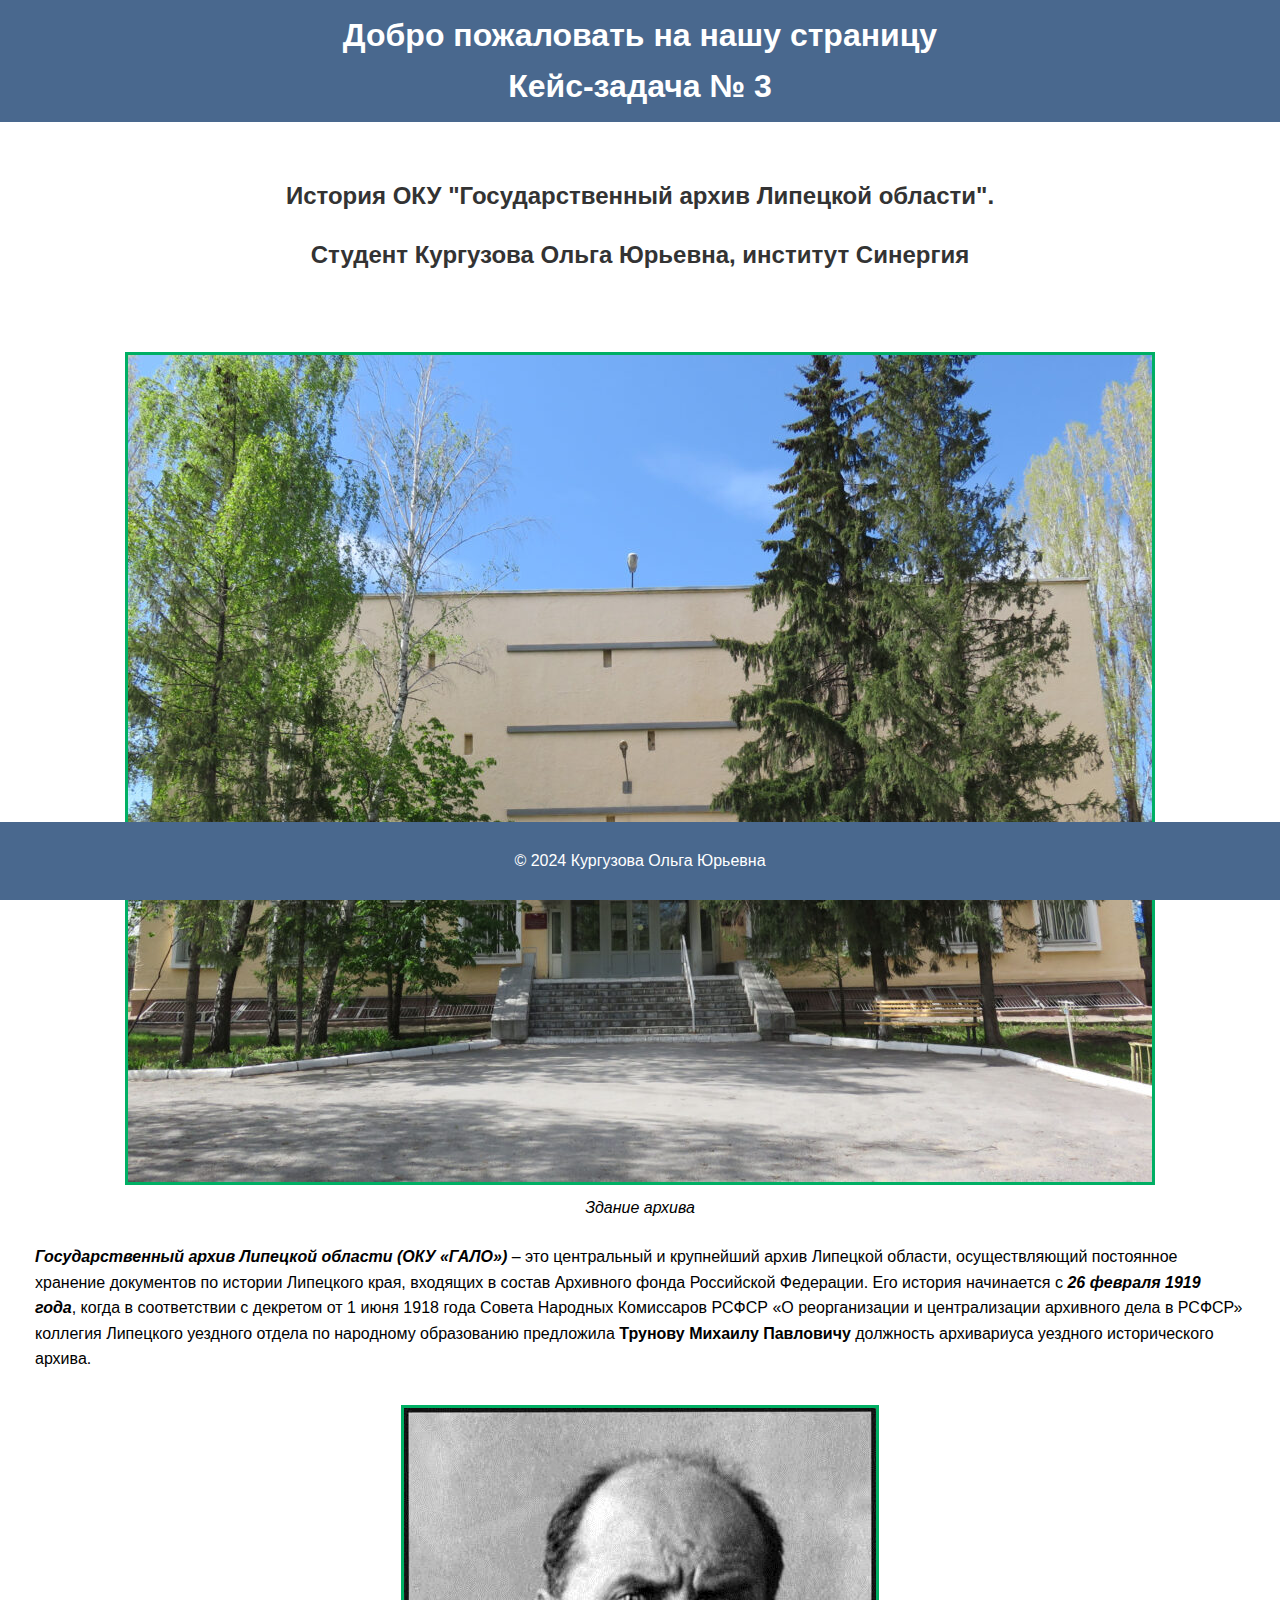
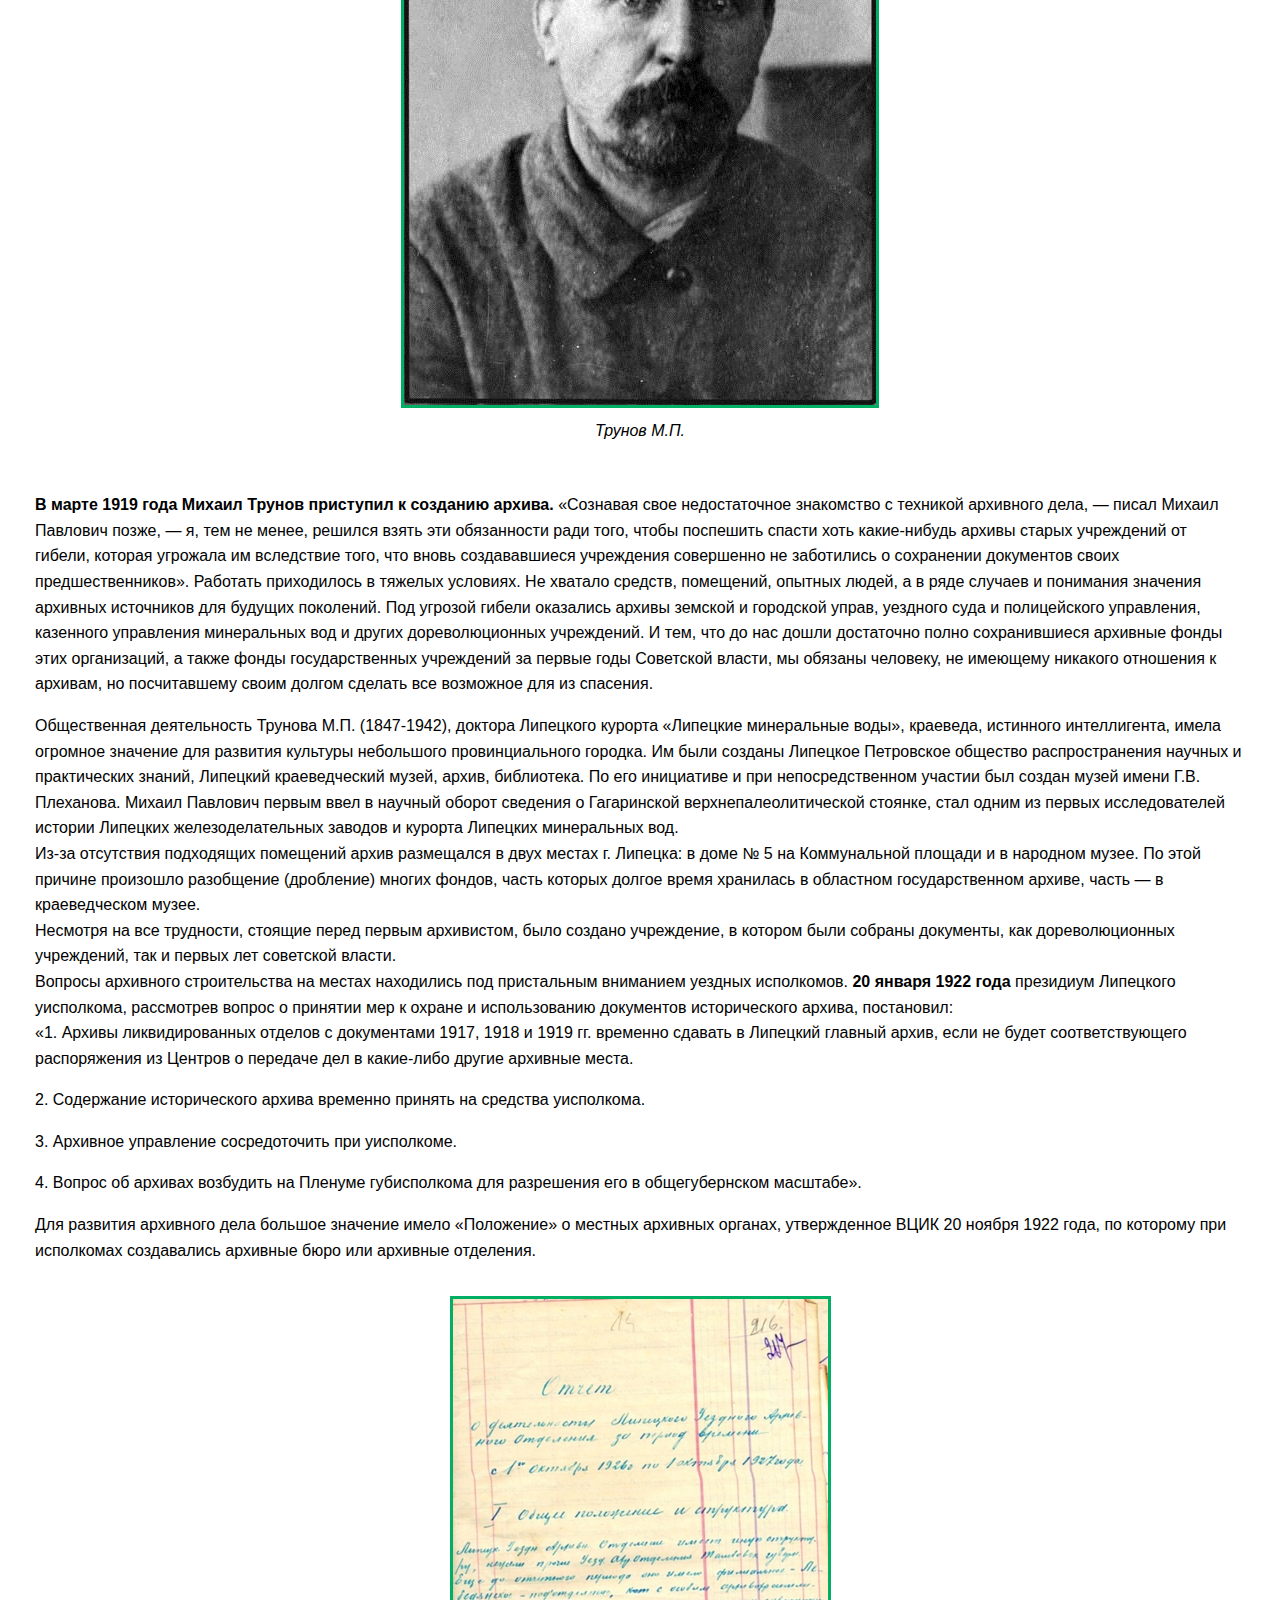
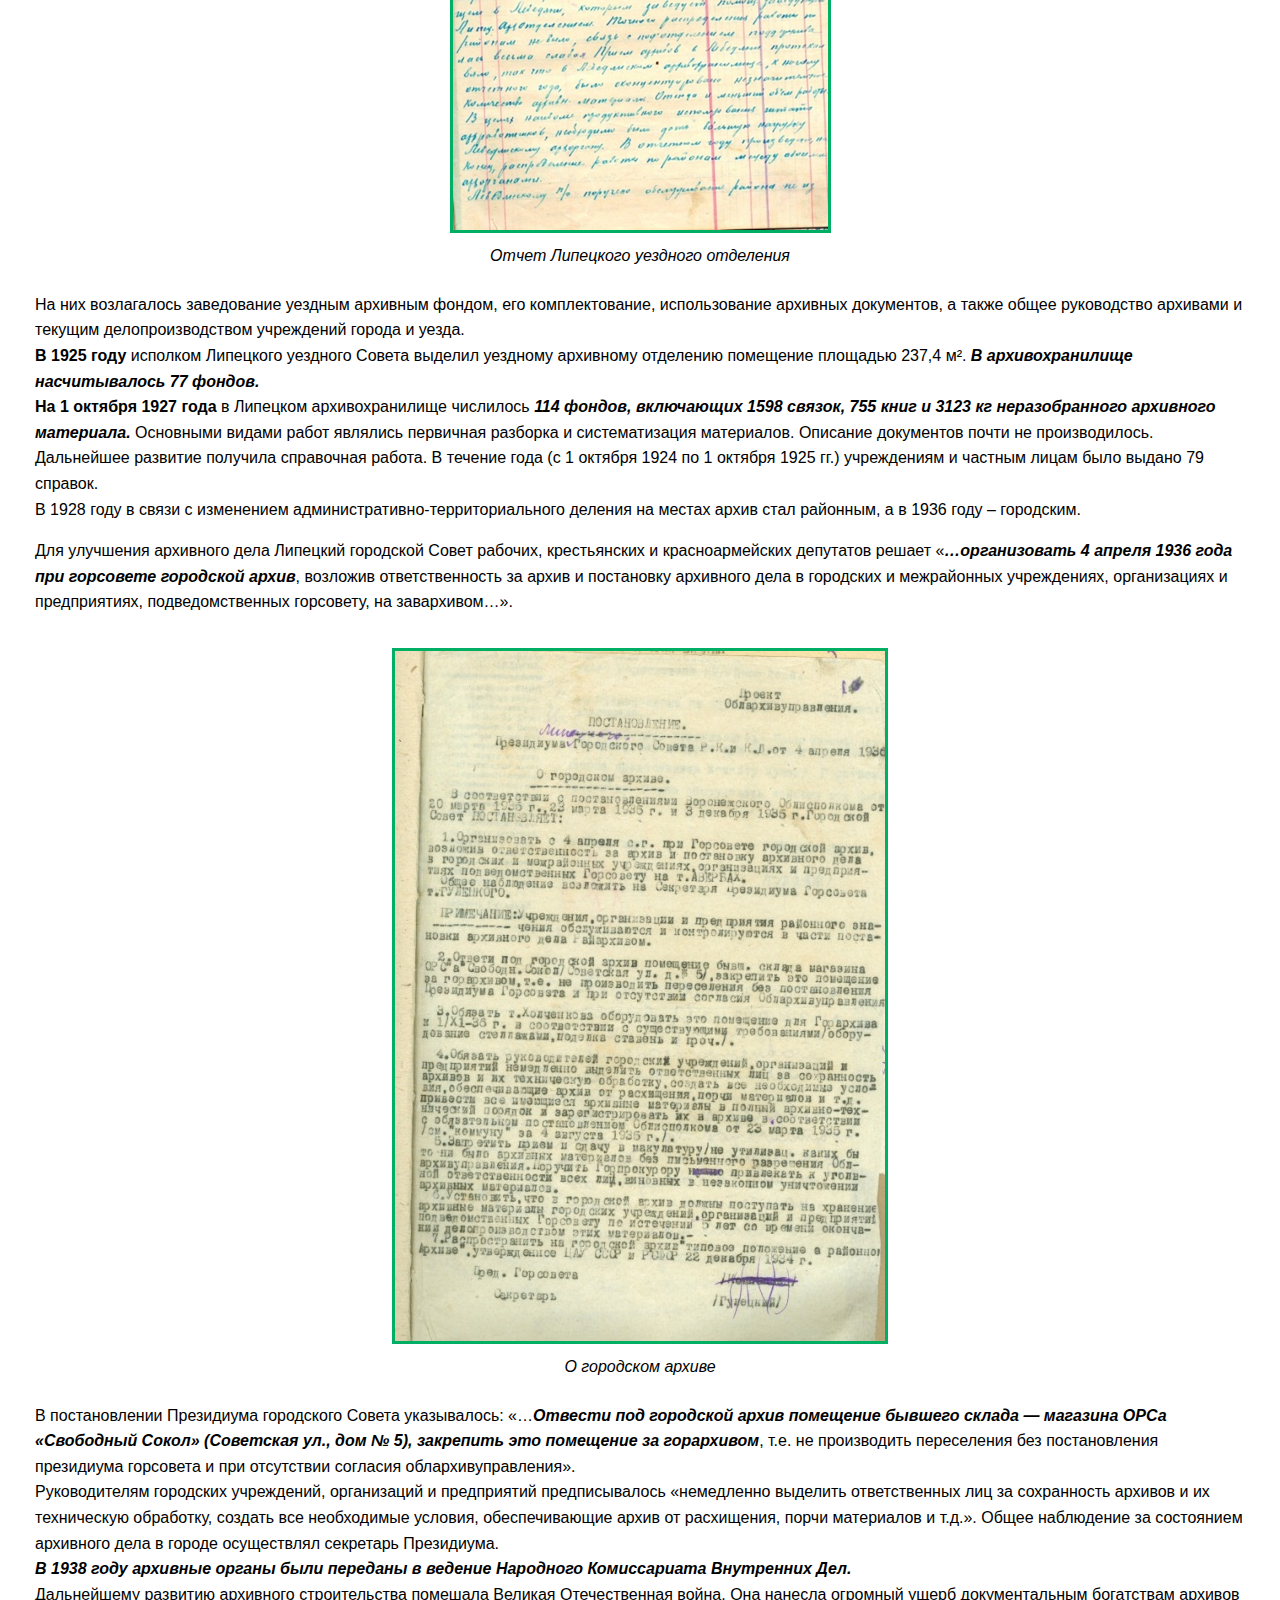
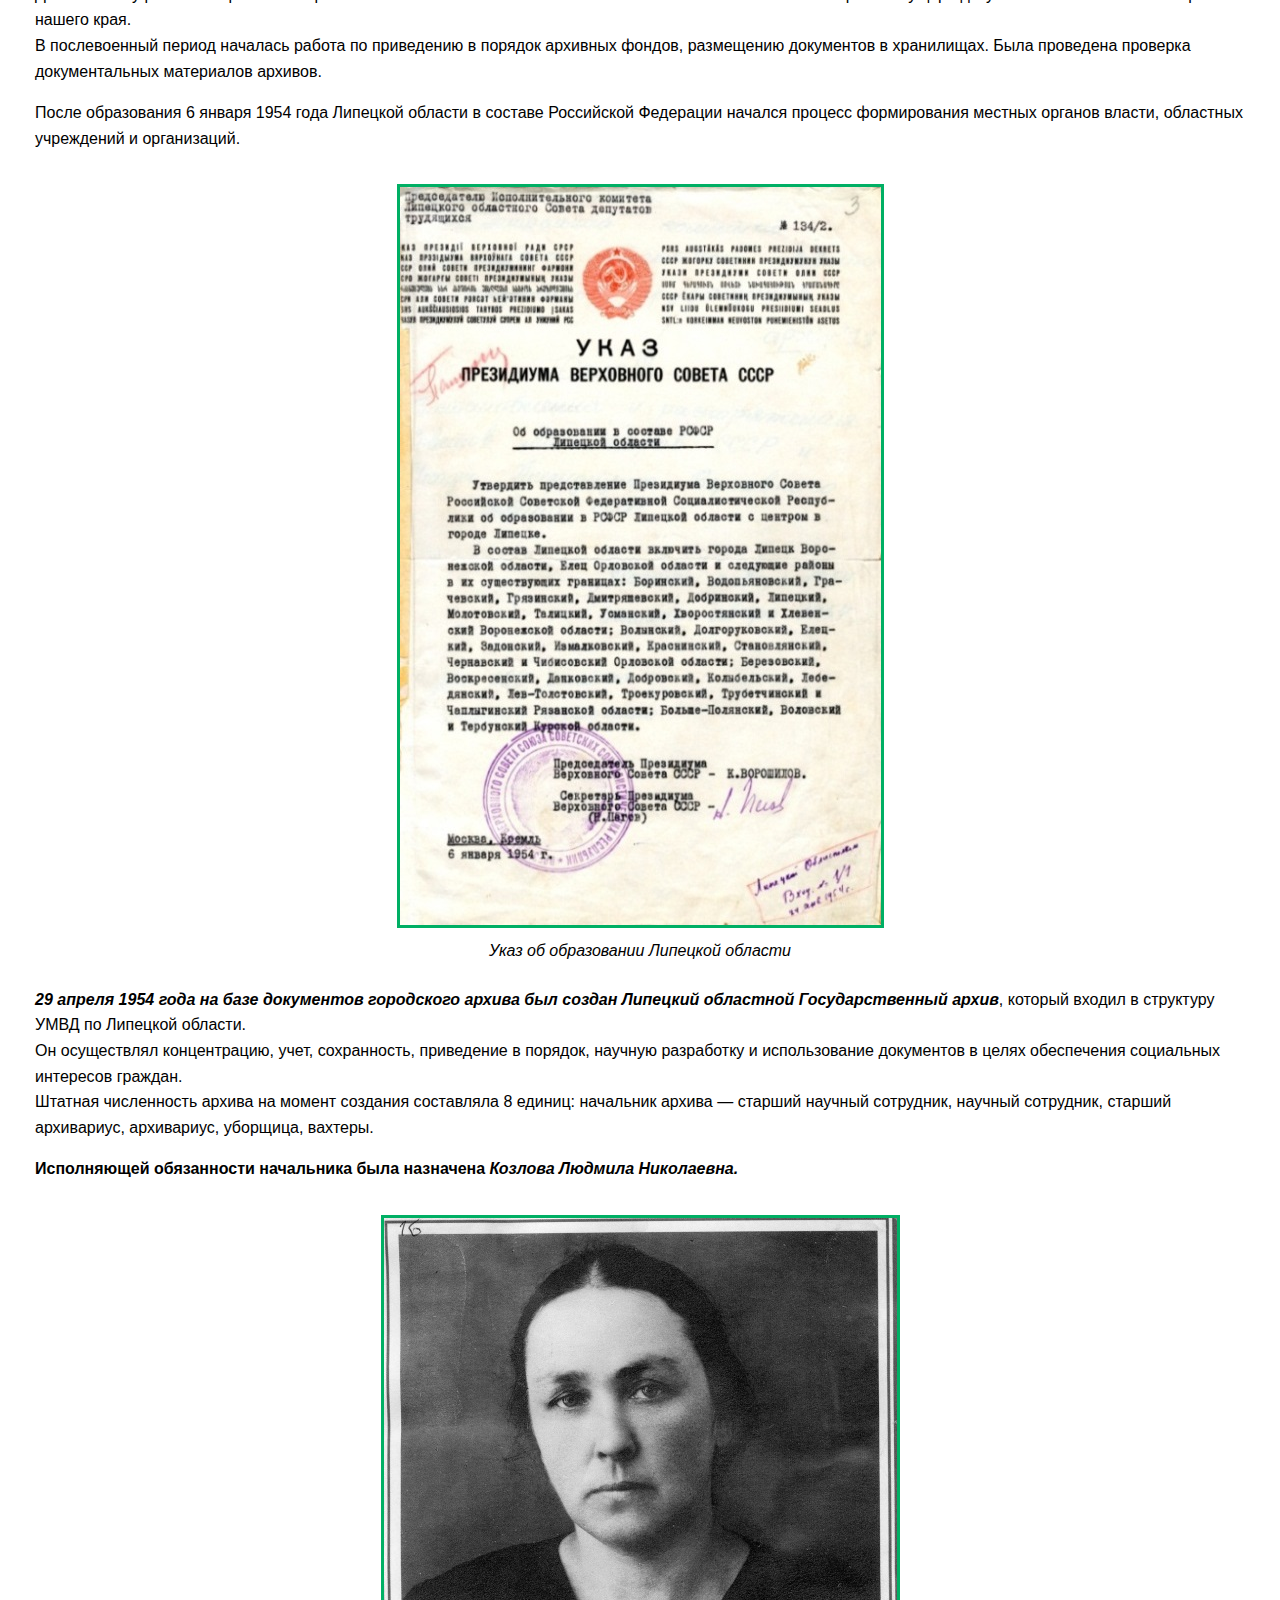
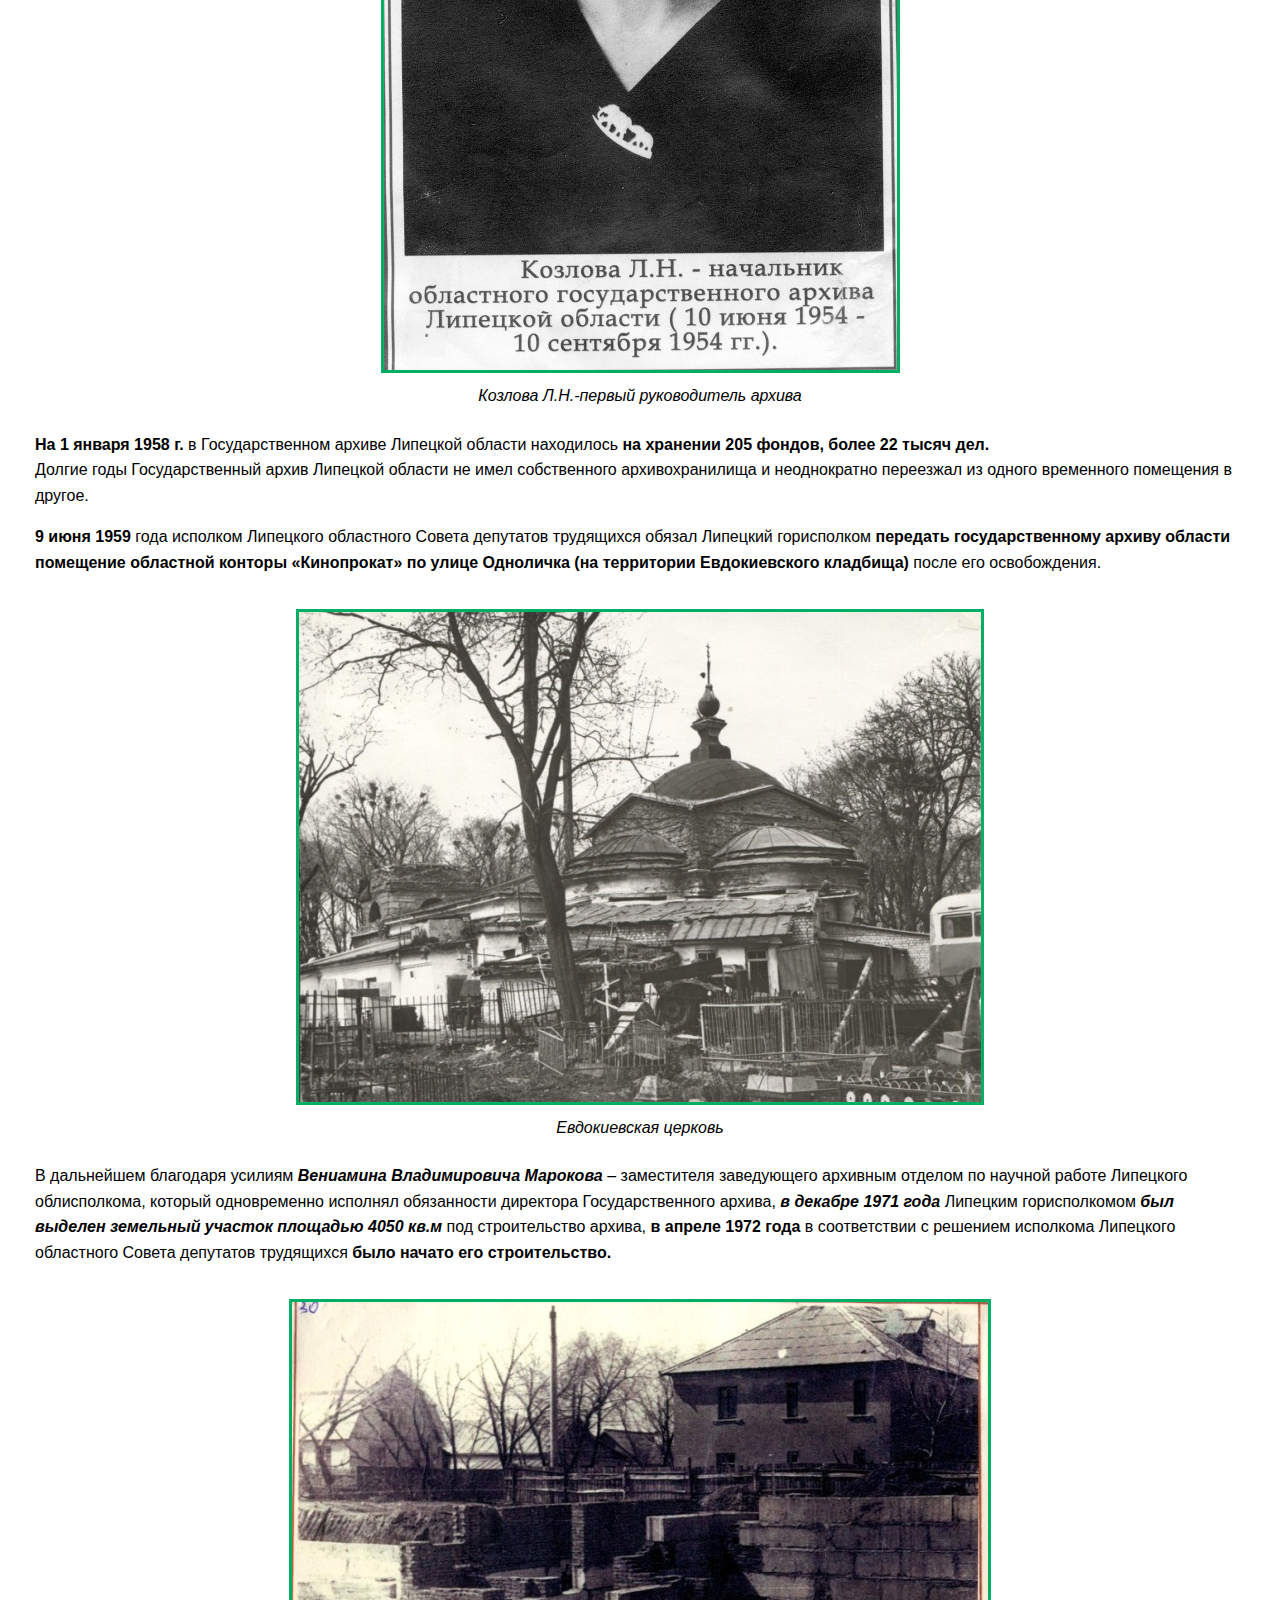
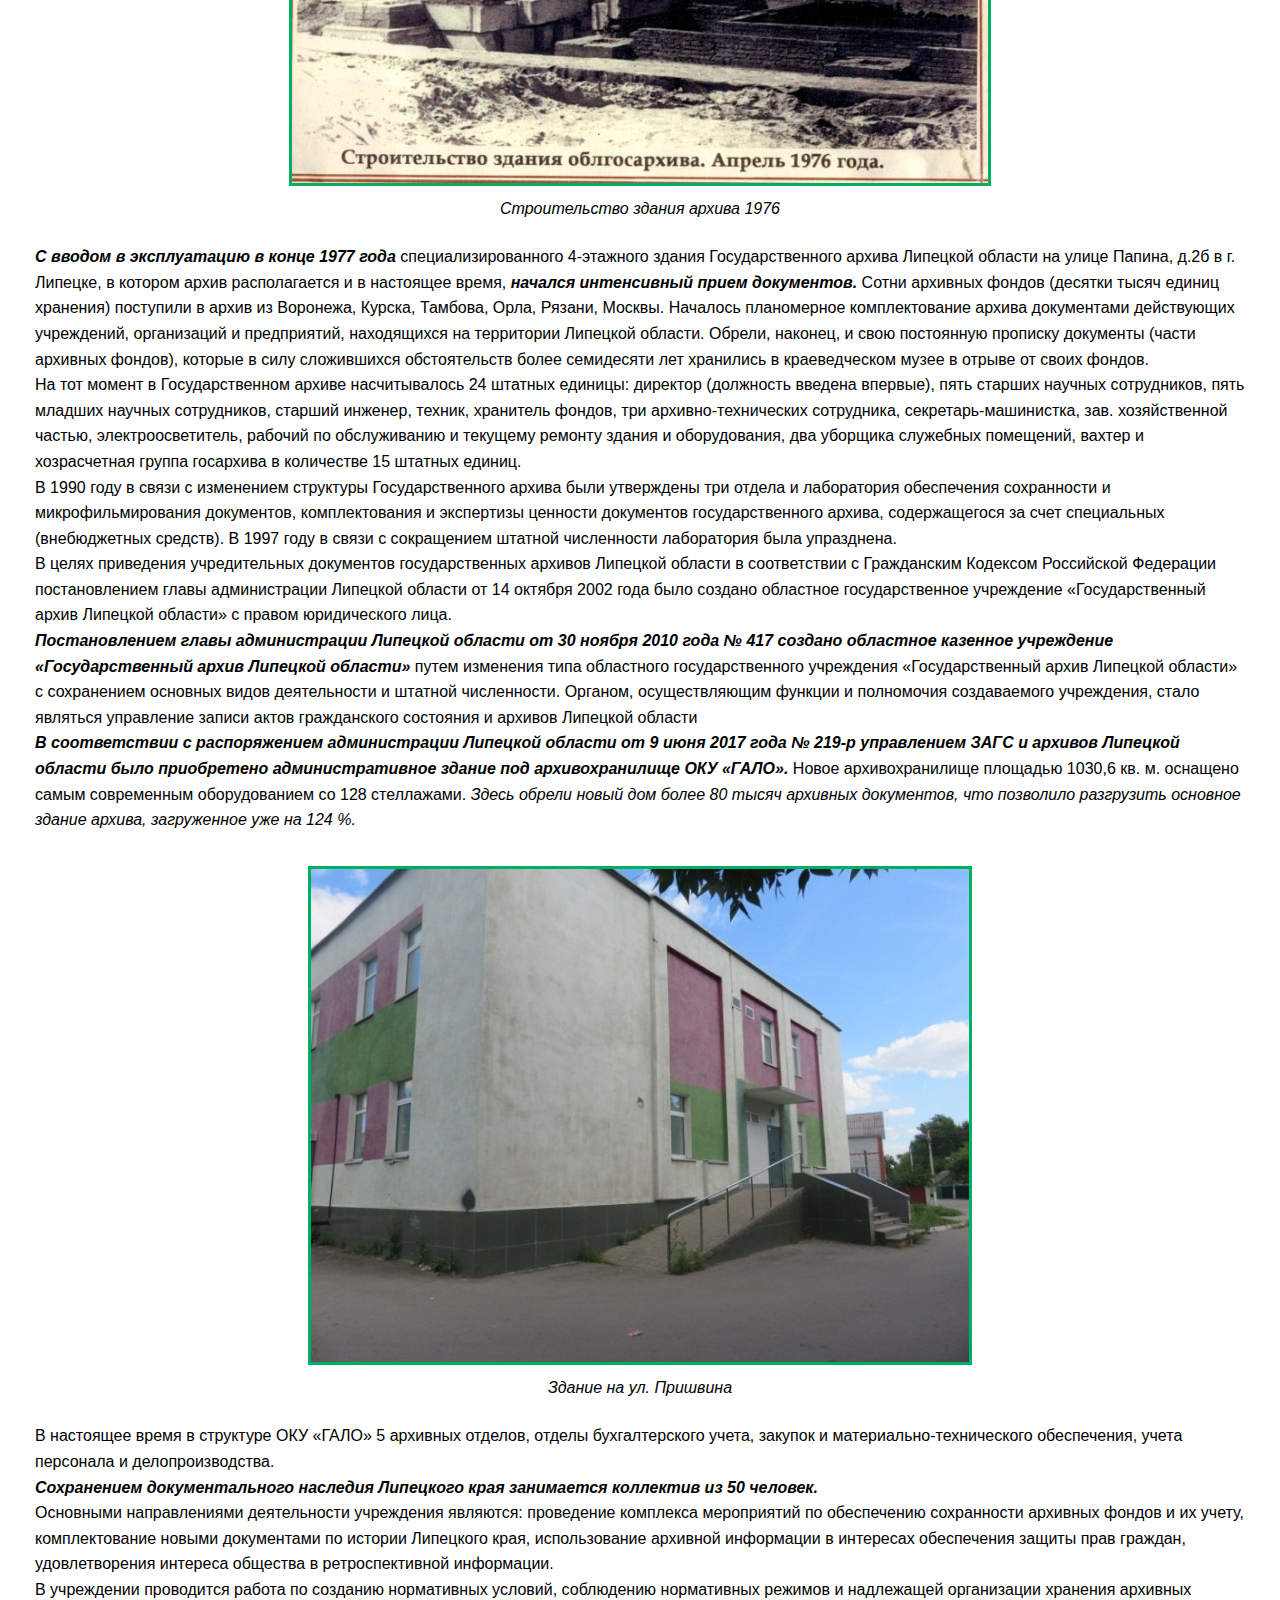
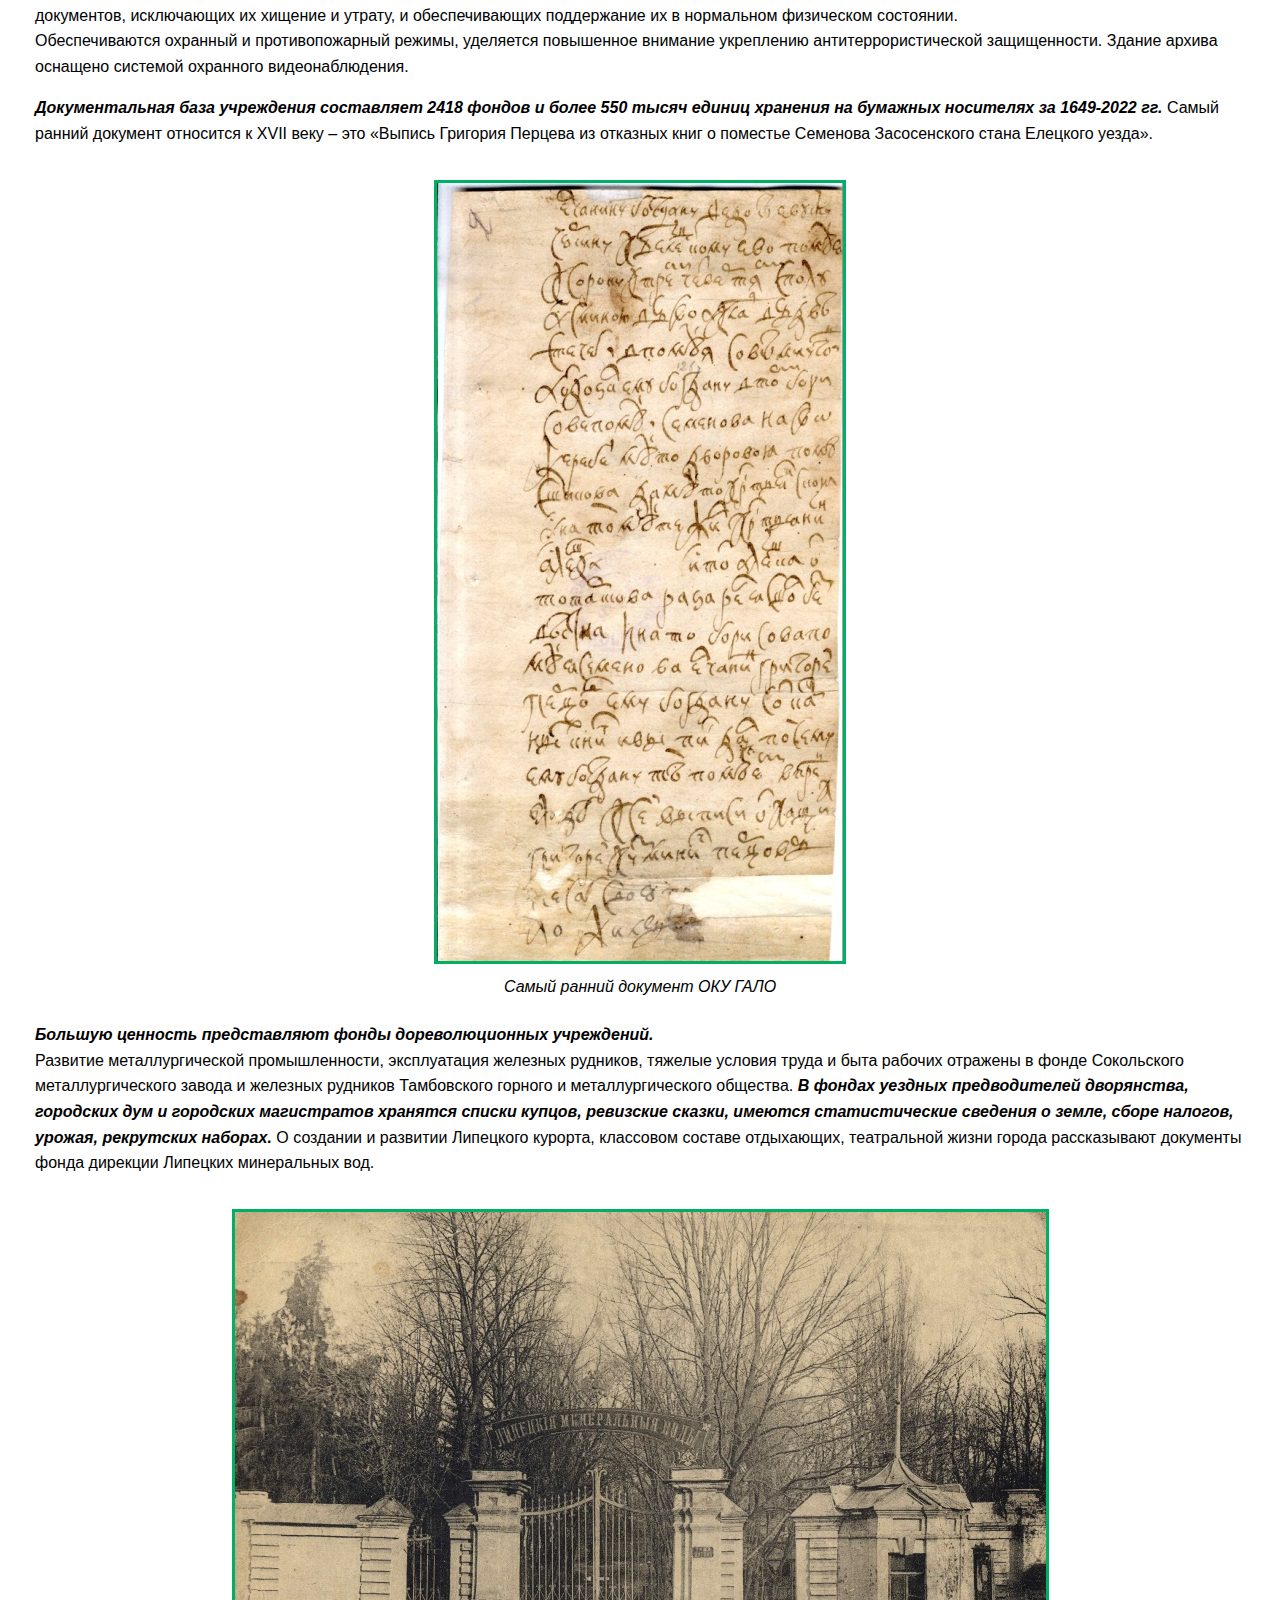
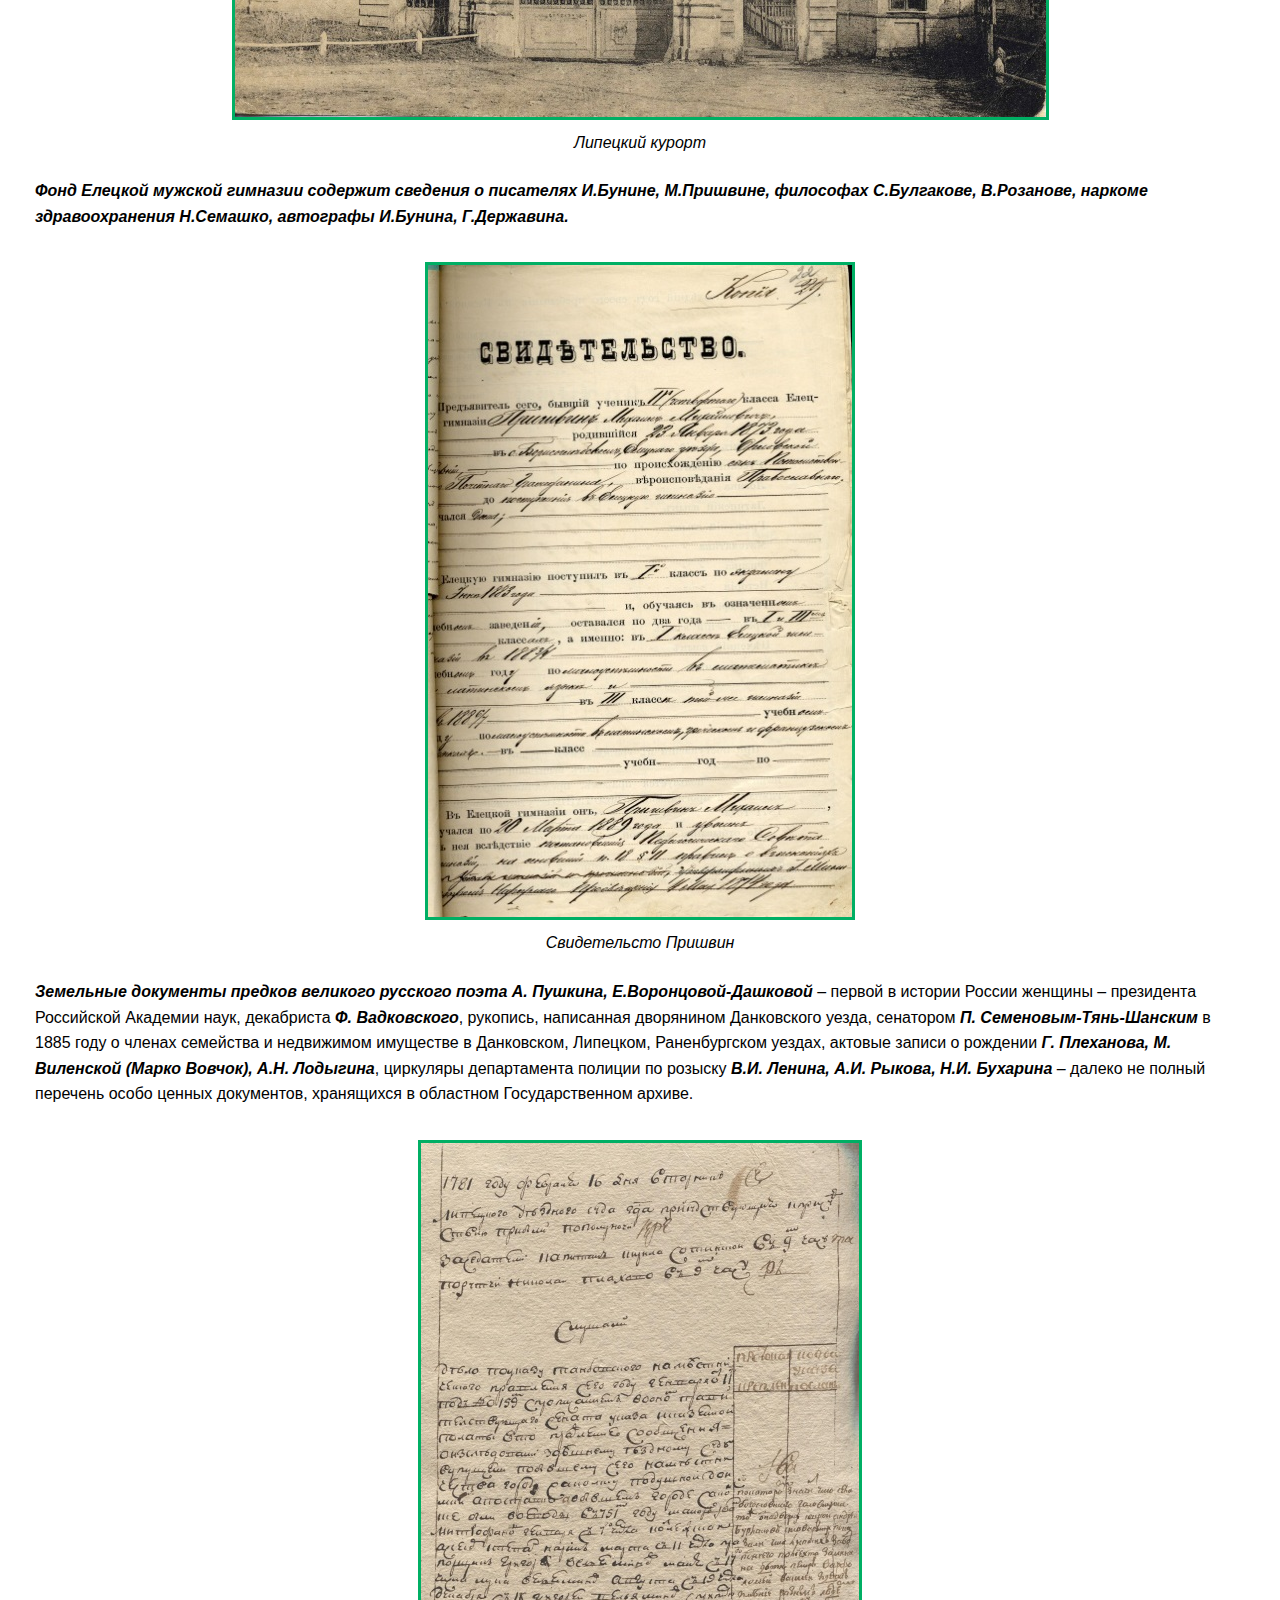
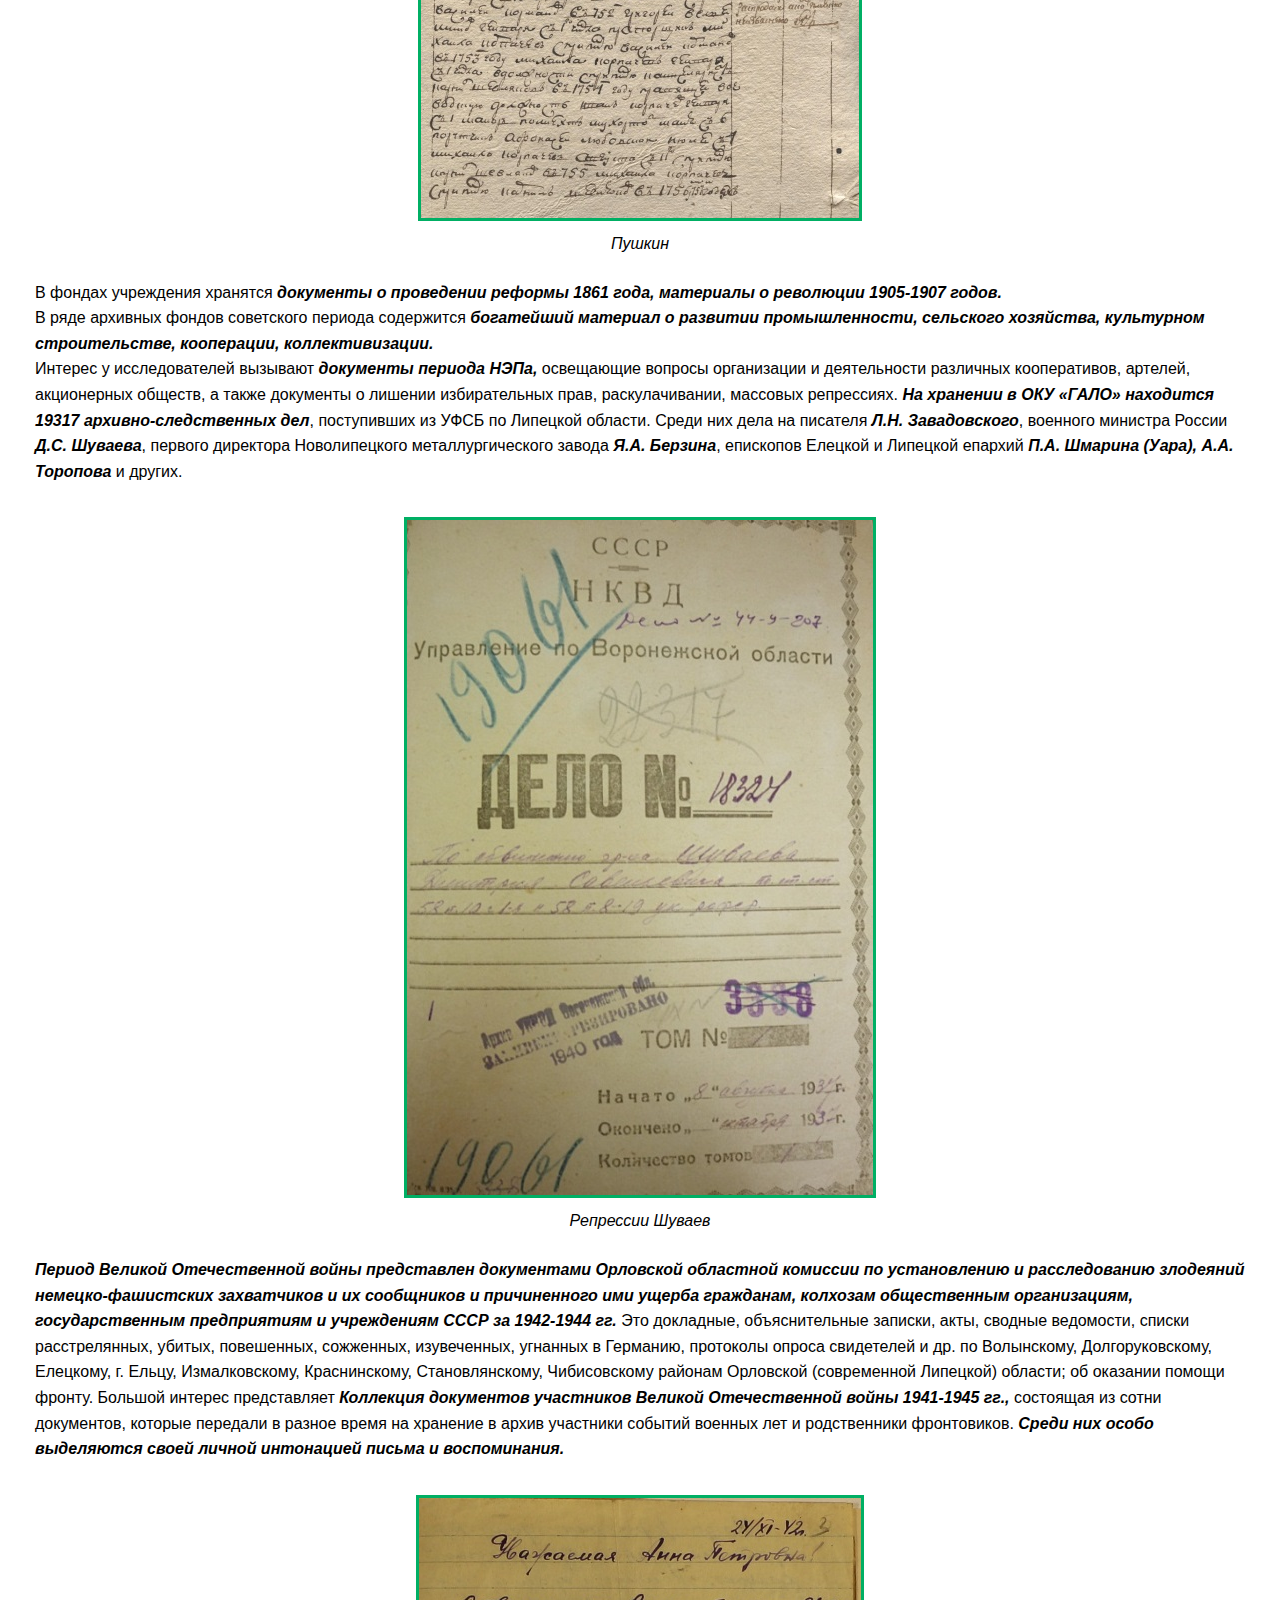
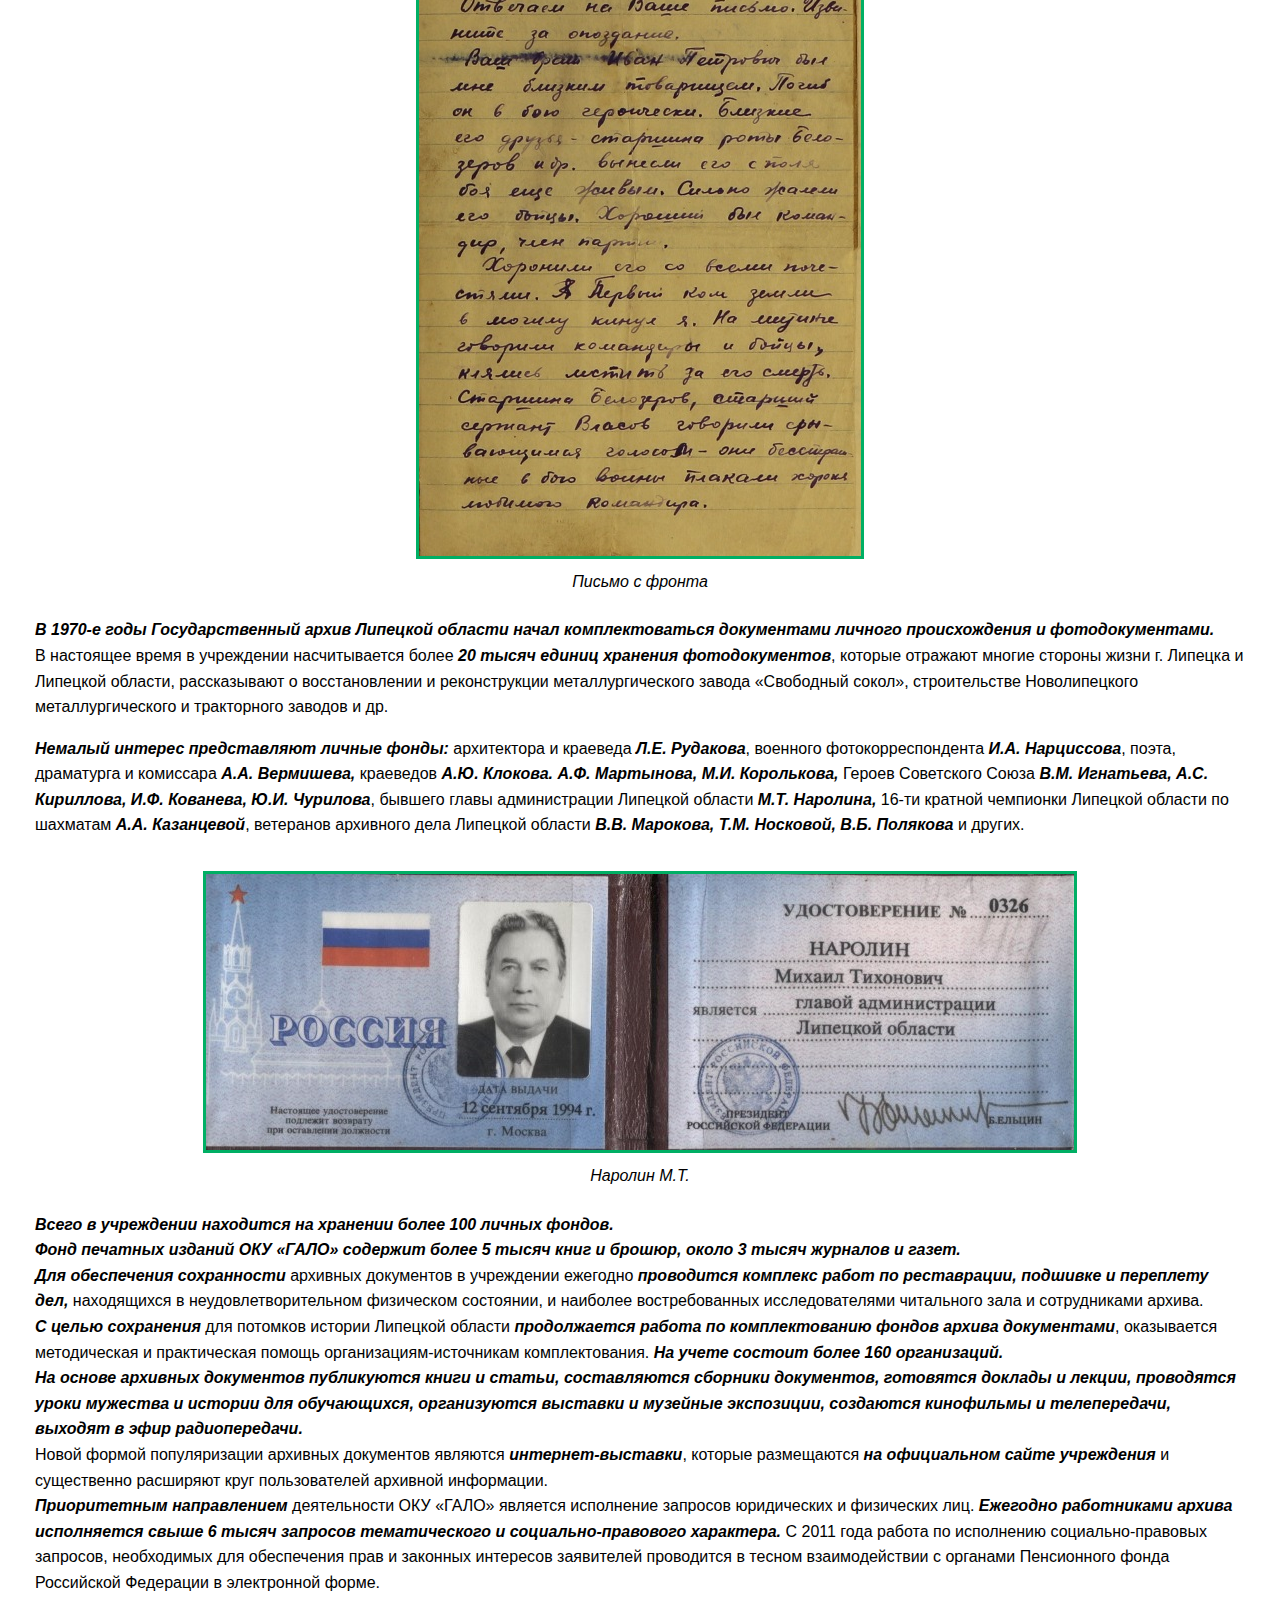
<file: task3/index.html>
<!DOCTYPE html>
<html lang="ru">
<head>
    <meta charset="UTF-8">
    <meta name="viewport" content="width=device-width, initial-scale=1.0">
    <title>Пример для практики</title>
    <link rel="stylesheet" href="style.css">
</head>
<body>
    <header>
        <h1>Добро пожаловать на нашу страницу</h1>
        <h1>Кейс-задача № 3</h1>
    </header>
    <main>
        <section>
            <h2 align="center">История ОКУ "Государственный архив Липецкой области".</h2>
            <h2 align="center">Студент Кургузова Ольга Юрьевна, институт Синергия</h2>
			<p>&nbsp</p>
			
			<figure>
				<center><img  src="img/orig-1024x827.jpg" alt="Здание архива"></center>
				<figcaption>Здание архива</figcaption>
			</figure>
			<p><strong><em>Государственный архив Липецкой области (ОКУ «ГАЛО»)</em></strong> – это центральный и крупнейший архив Липецкой области, осуществляющий постоянное хранение документов по истории Липецкого края, входящих в состав Архивного фонда Российской Федерации. Его история начинается с <strong><em>26 февраля 1919 года</em></strong>, когда в соответствии с декретом от 1 июня 1918 года Совета Народных Комиссаров РСФСР «О реорганизации и централизации архивного дела в РСФСР» коллегия Липецкого уездного отдела по народному образованию предложила <strong>Трунову Михаилу Павловичу</strong> должность архивариуса уездного исторического архива.</p>

			<figure>
				<center><img  src="img/2.-Трунов-М.П.-1.jpg" alt="Трунов М.П."></center>
				<figcaption>Трунов М.П.</figcaption>
			</figure>
			
			<p><br><strong>В марте 1919 года Михаил Трунов приступил к созданию архива.</strong> «Сознавая свое недостаточное знакомство с техникой архивного дела, &#8212; писал Михаил Павлович позже, &#8212; я, тем не менее, решился взять эти обязанности ради того, чтобы поспешить спасти хоть какие-нибудь архивы старых учреждений от гибели, которая угрожала им вследствие того, что вновь создававшиеся учреждения совершенно не заботились о сохранении документов своих предшественников». Работать приходилось в тяжелых условиях. Не хватало средств, помещений, опытных людей, а в ряде случаев и понимания значения архивных источников для будущих поколений. Под угрозой гибели оказались архивы земской и городской управ, уездного суда и полицейского управления, казенного управления минеральных вод и других дореволюционных учреждений. И тем, что до нас дошли достаточно полно сохранившиеся архивные фонды этих организаций, а также фонды государственных учреждений за первые годы Советской власти, мы обязаны человеку, не имеющему никакого отношения к архивам, но посчитавшему своим долгом сделать все возможное для из спасения. </p>
			<p>Общественная деятельность Трунова М.П. (1847-1942), доктора Липецкого курорта «Липецкие минеральные воды», краеведа, истинного интеллигента, имела огромное значение для развития культуры небольшого провинциального городка. Им были созданы Липецкое Петровское общество распространения научных и практических знаний, Липецкий краеведческий музей, архив, библиотека. По его инициативе и при непосредственном участии был создан музей имени Г.В. Плеханова. Михаил Павлович первым ввел в научный оборот сведения о Гагаринской верхнепалеолитической стоянке, стал одним из первых исследователей истории Липецких железоделательных заводов и курорта Липецких минеральных вод.<br>Из-за отсутствия подходящих помещений архив размещался в двух местах г. Липецка: в доме № 5 на Коммунальной площади и в народном музее. По этой причине произошло разобщение (дробление) многих фондов, часть которых долгое время хранилась в областном государственном архиве, часть — в краеведческом музее.<br>Несмотря на все трудности, стоящие перед первым архивистом, было создано учреждение, в котором были собраны документы, как дореволюционных учреждений, так и первых лет советской власти.<br>Вопросы архивного строительства на местах находились под пристальным вниманием уездных исполкомов. <strong>20 января 1922 года</strong> президиум Липецкого уисполкома, рассмотрев вопрос о принятии мер к охране и использованию документов исторического архива, постановил:<br>«1. Архивы ликвидированных отделов с документами 1917, 1918 и 1919 гг. временно сдавать в Липецкий главный архив, если не будет соответствующего распоряжения из Центров о передаче дел в какие-либо другие архивные места.</p>
			<p>2. Содержание исторического архива временно принять на средства уисполкома.</p>
			<p>3. Архивное управление сосредоточить при уисполкоме.</p>
			<p>4. Вопрос об архивах возбудить на Пленуме губисполкома для разрешения его в общегубернском масштабе».</p>
			<p>Для развития архивного дела большое значение имело «Положение» о местных архивных органах, утвержденное ВЦИК 20 ноября 1922 года, по которому при исполкомах создавались архивные бюро или архивные отделения.</p>

			<figure>
				<center><img  src="img/3.-Отчет-Липецкого-уездного-отделения.png" alt="Отчет Липецкого уездного отделения"></center>
				<figcaption>Отчет Липецкого уездного отделения</figcaption>
			</figure>
			
			<p>На них возлагалось заведование уездным архивным фондом, его комплектование, использование архивных документов, а также общее руководство архивами и текущим делопроизводством учреждений города и уезда.<br><strong>В 1925 году </strong>исполком Липецкого уездного Совета<strong> </strong>выделил уездному архивному отделению помещение площадью 237,4 м². <strong><em>В архивохранилище насчитывалось 77 фондов.</em></strong><br><strong>На 1 октября 1927 года </strong>в Липецком архивохранилище числилось <strong><em>114 фондов, включающих 1598 связок, 755 книг и 3123 кг неразобранного архивного материала.</em></strong> Основными видами работ являлись первичная разборка и систематизация материалов. Описание документов почти не производилось. Дальнейшее развитие получила справочная работа. В течение года (с 1 октября 1924 по 1 октября 1925 гг.) учреждениям и частным лицам было выдано 79 справок.<br>В 1928 году в связи с изменением административно-территориального деления на местах архив стал районным, а в 1936 году – городским.</p>
			<p>Для улучшения архивного дела Липецкий городской Совет рабочих, крестьянских и красноармейских депутатов решает «<strong><em>…организовать 4 апреля 1936 года при горсовете городской архив</em></strong>, возложив ответственность за архив и постановку архивного дела в городских и межрайонных учреждениях, организациях и предприятиях, подведомственных горсовету, на завархивом…».</p>

			<figure>
				<center><img  src="img/4.-о-городском-архиве.jpg" alt="О городском архиве"></center>
				<figcaption>О городском архиве</figcaption>
			</figure>

			<p>В постановлении Президиума городского Совета указывалось:                «…<em><strong>Отвести под городской архив помещение бывшего склада &#8212; магазина ОРСа «Свободный Сокол» (Советская ул., дом № 5), закрепить это помещение за горархивом</strong></em>, т.е. не производить переселения без постановления президиума горсовета и при отсутствии согласия облархивуправления».<br>Руководителям городских учреждений, организаций и предприятий предписывалось «немедленно выделить ответственных лиц за сохранность архивов и их техническую обработку, создать все необходимые условия, обеспечивающие архив от расхищения, порчи материалов и т.д.». Общее наблюдение за состоянием архивного дела в городе осуществлял секретарь Президиума.<br><strong><em>В 1938 году архивные органы были переданы в ведение Народного Комиссариата Внутренних Дел.</em></strong><br>Дальнейшему развитию архивного строительства помешала Великая Отечественная война. Она нанесла огромный ущерб документальным богатствам архивов нашего края.<br>В послевоенный период началась работа по приведению в порядок архивных фондов, размещению документов в хранилищах. Была проведена проверка документальных материалов архивов.</p>
			<p>После образования 6 января 1954 года Липецкой области в составе Российской Федерации начался процесс формирования местных органов власти, областных учреждений и организаций.</p>

			<figure>
				<center><img  src="img/5.-Указ-об-образовании-Липецкой-области.jpg" alt="Указ об образовании Липецкой области"></center>
				<figcaption>Указ об образовании Липецкой области</figcaption>
			</figure>

			<p><strong><em>29 апреля 1954 года на базе документов городского архива был создан Липецкий областной Государственный архив</em></strong>, который входил в структуру УМВД по Липецкой области.<br>Он осуществлял концентрацию, учет, сохранность, приведение в порядок, научную разработку и использование документов в целях обеспечения социальных интересов граждан.<br>Штатная численность архива на момент создания составляла 8 единиц: начальник архива &#8212; старший научный сотрудник, научный сотрудник, старший архивариус, архивариус, уборщица, вахтеры.</p>
			<p><strong>Исполняющей обязанности начальника была назначена <em>Козлова Людмила Николаевна.</em></strong></p>

			<figure>
				<center><img  src="img/6.-Козлова-Л.Н.-первый-руководитель-архива.jpg" alt="Козлова Л.Н.-первый руководитель архива"></center>
				<figcaption>Козлова Л.Н.-первый руководитель архива</figcaption>
			</figure>


			<p><strong>На 1 января 1958 г.</strong> в Государственном архиве Липецкой области находилось <strong>на хранении 205 фондов, более 22 тысяч дел.</strong><br>Долгие годы Государственный архив Липецкой области не имел собственного архивохранилища и неоднократно переезжал из одного временного помещения в другое.</p>
			<p><strong>9 июня 1959</strong> года исполком Липецкого областного Совета депутатов трудящихся обязал Липецкий горисполком <strong>передать государственному архиву области помещение областной конторы «Кинопрокат» по улице Одноличка (на территории Евдокиевского кладбища)</strong> после его освобождения.</p>

			<figure>
				<center><img  src="img/7.-Евдокиевская-церковь.jpg" alt="Евдокиевская церковь"></center>
				<figcaption>Евдокиевская церковь</figcaption>
			</figure>

			<p>В дальнейшем благодаря усилиям <strong><em>Вениамина Владимировича Марокова</em></strong> – заместителя заведующего архивным отделом по научной работе Липецкого облисполкома, который одновременно исполнял обязанности директора Государственного архива, <strong><em>в декабре 1971 года </em></strong>Липецким горисполкомом <strong><em>был выделен земельный участок площадью 4050 кв.м</em></strong> под строительство архива, <strong>в апреле 1972 года</strong> в соответствии с решением исполкома Липецкого областного Совета депутатов трудящихся <strong>было начато его строительство.</strong></p>

			<figure>
				<center><img  src="img/8.-строительство-здания-архива-1976.jpg" alt="Строительство здания архива 1976"></center>
				<figcaption>Строительство здания архива 1976</figcaption>
			</figure>

			<p><strong><em>С вводом в эксплуатацию в конце 1977 года</em></strong> специализированного 4-этажного здания Государственного архива Липецкой области на улице Папина, д.2б в г. Липецке, в котором архив располагается и в настоящее время, <strong><em>начался интенсивный прием документов.</em></strong> Сотни архивных фондов (десятки тысяч единиц хранения) поступили в архив из Воронежа, Курска, Тамбова, Орла, Рязани, Москвы. Началось планомерное комплектование архива документами действующих учреждений, организаций и предприятий, находящихся на территории Липецкой области. Обрели, наконец, и свою постоянную прописку документы (части архивных фондов), которые в силу сложившихся обстоятельств более семидесяти лет хранились в краеведческом музее в отрыве от своих фондов.<br>На тот момент в Государственном архиве насчитывалось 24 штатных единицы: директор (должность введена впервые), пять старших научных сотрудников, пять младших научных сотрудников, старший инженер, техник, хранитель фондов, три архивно-технических сотрудника, секретарь-машинистка, зав. хозяйственной частью, электроосветитель, рабочий по обслуживанию и текущему ремонту здания и оборудования, два уборщика служебных помещений, вахтер и хозрасчетная группа госархива в количестве 15 штатных единиц.<br>В 1990 году в связи с изменением структуры Государственного архива были утверждены три отдела и лаборатория обеспечения сохранности и микрофильмирования документов, комплектования и экспертизы ценности документов государственного архива, содержащегося за счет специальных (внебюджетных средств). В 1997 году в связи с сокращением штатной численности лаборатория была упразднена.<br>В целях приведения учредительных документов государственных архивов Липецкой области в соответствии с Гражданским Кодексом Российской Федерации постановлением главы администрации Липецкой области от 14 октября 2002 года было создано областное государственное учреждение «Государственный архив Липецкой области» с правом юридического лица.<br><strong><em>Постановлением главы администрации Липецкой области от 30 ноября 2010 года № 417 создано областное казенное учреждение «Государственный архив Липецкой области» </em></strong>путем изменения типа областного государственного учреждения «Государственный архив Липецкой области» с сохранением основных видов деятельности и штатной численности. Органом, осуществляющим функции и полномочия создаваемого учреждения, стало являться управление записи актов гражданского состояния и архивов Липецкой области<br><strong><em>В соответствии с распоряжением администрации Липецкой области от 9 июня 2017 года № 219-р управлением ЗАГС и архивов Липецкой области было приобретено административное здание под архивохранилище ОКУ «ГАЛО».</em></strong> Новое архивохранилище площадью 1030,6 кв. м. оснащено самым современным оборудованием со 128 стеллажами. <em>Здесь обрели новый дом более 80 тысяч архивных документов, что позволило разгрузить основное здание архива, загруженное уже на 124 %.</em></p>

			<figure>
				<center><img  src="img/10.-Здание-на-ул.-Пришвина.jpg" alt="Здание на ул. Пришвина"></center>
				<figcaption>Здание на ул. Пришвина</figcaption>
			</figure>

			<p>В настоящее время в структуре ОКУ «ГАЛО» 5 архивных отделов, отделы бухгалтерского учета, закупок и материально-технического обеспечения, учета персонала и делопроизводства.<br><em><strong>Сохранением документального наследия Липецкого края занимается коллектив из 50 человек.</strong></em><br>Основными направлениями деятельности учреждения являются: проведение комплекса мероприятий по обеспечению сохранности архивных фондов и их учету, комплектование новыми документами по истории Липецкого края, использование архивной информации в интересах обеспечения защиты прав граждан, удовлетворения интереса общества в ретроспективной информации.<br>В учреждении проводится работа по созданию нормативных условий, соблюдению нормативных режимов и надлежащей организации хранения архивных документов, исключающих их хищение и утрату, и обеспечивающих поддержание их в нормальном физическом состоянии.<br>Обеспечиваются охранный и противопожарный режимы, уделяется повышенное внимание укреплению антитеррористической защищенности. Здание архива оснащено системой охранного видеонаблюдения.</p>
			<p><strong><em>Документальная база учреждения составляет 2418 фондов и более 550 тысяч единиц хранения на бумажных носителях за 1649-2022 гг. </em></strong>Самый ранний документ относится к XVII веку – это «Выпись Григория Перцева из отказных книг о поместье Семенова Засосенского стана Елецкого уезда».</p>
			
			<figure>
				<center><img  src="img/12.-Самый-ранний-документ-ОКУ-ГАЛО.jpg" alt="Самый ранний документ ОКУ ГАЛО"></center>
				<figcaption>Самый ранний документ ОКУ ГАЛО</figcaption>
			</figure>

			<p><em><strong>Большую ценность представляют фонды дореволюционных учреждений.</strong></em><br>Развитие металлургической промышленности, эксплуатация железных рудников, тяжелые условия труда и быта рабочих отражены в фонде Сокольского металлургического завода и железных рудников Тамбовского горного и металлургического общества. <strong><em>В фондах уездных предводителей дворянства, городских дум и городских магистратов хранятся списки купцов, ревизские сказки, имеются статистические сведения о земле, сборе налогов, урожая, рекрутских наборах.</em></strong> О создании и развитии Липецкого курорта, классовом составе отдыхающих, театральной жизни города рассказывают документы фонда дирекции Липецких минеральных вод.</p>

			<figure>
				<center><img  src="img/13.Липецкий-курорт.jpg" alt="Липецкий курорт"></center>
				<figcaption>Липецкий курорт</figcaption>
			</figure>

			<p><strong><em>Фонд Елецкой мужской гимназии содержит сведения о писателях И.Бунине, М.Пришвине, философах С.Булгакове, В.Розанове, наркоме здравоохранения Н.Семашко, автографы И.Бунина, Г.Державина.</em></strong></p>

			<figure>
				<center><img  src="img/14.-Свидетельсто-Пришвин-1.jpg" alt="Свидетельсто Пришвин"></center>
				<figcaption>Свидетельсто Пришвин</figcaption>
			</figure>

			<p><strong><em>Земельные документы предков великого русского поэта А. Пушкина, Е.Воронцовой-Дашковой</em></strong> – первой в истории России женщины – президента Российской Академии наук, декабриста <strong><em>Ф. Вадковского</em></strong>, рукопись, написанная дворянином Данковского уезда, сенатором <strong><em>П. Семеновым-Тянь-Шанским</em></strong> в 1885 году о членах семейства и недвижимом имуществе в Данковском, Липецком, Раненбургском уездах, актовые записи о рождении <strong><em>Г. Плеханова, М. Виленской (Марко Вовчок), А.Н. Лодыгина</em></strong>, циркуляры департамента полиции по розыску <strong><em>В.И. Ленина, А.И. Рыкова, Н.И. Бухарина</em></strong> – далеко не полный перечень особо ценных документов, хранящихся в областном Государственном архиве.</p>

			<figure>
				<center><img  src="img/16.-Пушкин.jpg" alt="Пушкин"></center>
				<figcaption>Пушкин</figcaption>
			</figure>

			<p>В фондах учреждения хранятся <strong><em>документы о проведении реформы 1861 года, материалы о революции 1905-1907 годов.</em></strong><br>В ряде архивных фондов советского периода содержится <strong><em>богатейший материал о развитии промышленности, сельского хозяйства, культурном строительстве, кооперации, коллективизации.</em></strong><br>Интерес у исследователей вызывают <strong><em>документы периода НЭПа, </em></strong>освещающие вопросы организации и деятельности различных кооперативов, артелей, акционерных обществ, а также документы о лишении избирательных прав, раскулачивании, массовых репрессиях. <strong><em>На хранении в ОКУ «ГАЛО» находится 19317 архивно-следственных дел</em></strong>, поступивших из УФСБ по Липецкой области. Среди них дела на писателя <strong><em>Л.Н. Завадовского</em></strong>, военного министра России <strong><em>Д.С. Шуваева</em></strong>, первого директора Новолипецкого металлургического завода <strong><em>Я.А. Берзина</em></strong>, епископов Елецкой и Липецкой епархий <strong><em>П.А. Шмарина (Уара), А.А. Торопова</em></strong> и других.</p>

			<figure>
				<center><img  src="img/18.-Репрессии-Шуваев.jpg" alt="Репрессии Шуваев"></center>
				<figcaption>Репрессии Шуваев</figcaption>
			</figure>

			<p><strong><em>Период Великой Отечественной войны представлен документами Орловской областной комиссии по установлению и расследованию злодеяний немецко-фашистских захватчиков и их сообщников и причиненного ими ущерба гражданам, колхозам общественным организациям, государственным предприятиям и учреждениям СССР за 1942-1944 гг.</em></strong> Это докладные, объяснительные записки, акты, сводные ведомости, списки расстрелянных, убитых, повешенных, сожженных, изувеченных, угнанных в Германию, протоколы опроса свидетелей и др. по Волынскому, Долгоруковскому, Елецкому, г. Ельцу, Измалковскому, Краснинскому, Становлянскому, Чибисовскому районам Орловской (современной Липецкой) области; об оказании помощи фронту. Большой интерес представляет<strong><em> Коллекция документов участников Великой Отечественной войны 1941-1945 гг., </em></strong>состоящая из сотни документов, которые передали в разное время на хранение в архив участники событий военных лет и родственники фронтовиков. <strong><em>Среди них особо выделяются своей личной интонацией письма и воспоминания.</em></strong></p>

			<figure>
				<center><img  src="img/19.-Письмо-с-фронта-1.jpg" alt="Письмо с фронта"></center>
				<figcaption>Письмо с фронта</figcaption>
			</figure>

			<p><strong><em>В 1970-е годы Государственный архив Липецкой области начал комплектоваться документами личного происхождения и фотодокументами.</em></strong><br>В настоящее время в учреждении насчитывается более <strong><em>20 тысяч единиц хранения фотодокументов</em></strong>, которые отражают многие стороны жизни г. Липецка и Липецкой области, рассказывают о восстановлении и реконструкции металлургического завода «Свободный сокол», строительстве Новолипецкого металлургического и тракторного заводов и др. </p>
			<p><strong><em>Немалый интерес представляют личные фонды:</em></strong> архитектора и краеведа <strong><em>Л.Е. Рудакова</em></strong>, военного фотокорреспондента <strong><em>И.А. Нарциссова</em></strong>, поэта, драматурга и комиссара <strong><em>А.А. Вермишева,</em></strong> краеведов <strong><em>А.Ю. Клокова. А.Ф. Мартынова, М.И. Королькова,</em></strong> Героев Советского Союза <strong><em>В.М. Игнатьева, А.С. Кириллова, И.Ф. Кованева, Ю.И. Чурилова</em></strong>, бывшего главы администрации Липецкой области <strong><em>М.Т. Наролина,</em></strong> 16-ти кратной чемпионки Липецкой области по шахматам <strong><em>А.А. Казанцевой</em></strong>, ветеранов архивного дела Липецкой области <strong><em>В.В. Марокова, Т.М. Носковой, В.Б. Полякова</em></strong> и других.</p>

			<figure>
				<center><img  src="img/22.-Наролин-М.Т.-2-1.jpg" alt="Наролин М.Т."></center>
				<figcaption>Наролин М.Т.</figcaption>
			</figure>

			<p><strong><em>Всего в учреждении находится на хранении более 100 личных фондов.<br>Фонд печатных изданий ОКУ «ГАЛО» содержит более 5 тысяч книг и брошюр, около 3 тысяч журналов и газет.</em></strong><br><strong><em>Для обеспечения сохранности</em></strong> архивных документов в учреждении ежегодно <strong><em>проводится комплекс работ по реставрации, подшивке и переплету дел,</em></strong> находящихся в неудовлетворительном физическом состоянии, и наиболее востребованных исследователями читального зала и сотрудниками архива.<br><strong><em>С целью сохранения</em></strong> для потомков истории Липецкой области <strong><em>продолжается работа по комплектованию фондов архива документами</em></strong>, оказывается методическая и практическая помощь организациям-источникам комплектования. <strong><em>На учете состоит более 160 организаций.</em></strong><br><strong><em>На основе архивных документов публикуются книги и статьи, составляются сборники документов, готовятся доклады и лекции, проводятся уроки мужества и истории для обучающихся, организуются выставки и музейные экспозиции, создаются кинофильмы и телепередачи, выходят в эфир радиопередачи.</em></strong><br>Новой формой популяризации архивных документов являются <strong><em>интернет-выставки</em></strong>, которые размещаются <strong><em>на официальном сайте учреждения</em></strong> и существенно расширяют круг пользователей архивной информации.<br><strong><em>Приоритетным направлением</em></strong> деятельности ОКУ «ГАЛО» является исполнение запросов юридических и физических лиц. <strong><em>Ежегодно работниками архива исполняется свыше 6 тысяч запросов тематического и социально-правового характера.</em></strong> С 2011 года работа по исполнению социально-правовых запросов, необходимых для обеспечения прав и законных интересов заявителей проводится в тесном взаимодействии с органами Пенсионного фонда Российской Федерации в электронной форме.</p>
			<p><strong><em>В читальном зале каждый год регистрируется более 1500 посещений. </em></strong>Работает свыше 500 пользователей, среди них: преподаватели университетов, колледжей, школ, студенты учебных учреждений, краеведы, сотрудники средств массовой информации, представители различных организаций и органов исполнительной власти, лица, интересующиеся генеалогией своего рода.</p>

			<figure>
				<center><img  src="img/23.-читальный-зал.jpg" alt="Читальный зал"></center>
				<figcaption>Читальный зал</figcaption>
			</figure>

			<p><strong><em>Учреждение осуществляет научные и творческие связи с научными организациями, учреждениями образования, культуры, творческими объединениями.</em></strong><br><strong><em>В целях обеспечения доступности архивной информации</em></strong>, удовлетворения возрастающих потребностей общества в ее получении, <strong><em>проводится работа по созданию и совершенствованию справочно-поисковых средств к архивным документам</em></strong> в целях раскрытия их содержания, обеспечения оперативности поиска и всестороннего использования. Для этого осуществляется описание, усовершенствование, переработка наиболее информативных фондов.<br><strong><em>Этой же цели подчинено внедрение в повседневную жизнь учреждения современных информационных технологий. </em></strong>Для сохранения надлежащего физического состояния документов формируется современный фонд пользования. <strong><em>С 2005 года создаются электронные копии наиболее востребованных, особо ценных документов и документов с угасающим текстом.</em></strong> В читальном зале пользователи имеют возможность знакомиться с оцифрованными документами в электронном формате.<br><strong><em>На сайте размещаются:</em></strong> информация о деятельности учреждения и предоставляемых услугах, описи дел наиболее востребованных фондов архива и географические указатели к ним, а также формы заявлений для заполнения интернет-пользователями и направления ими запросов в адрес ОКУ «ГАЛО».</p>
			<p align="right">Заместитель директора<br><strong><em>Е.П. Щукина</em></strong></p>
			
        </section>
        <section>
            <h2 align="center">Форма обратной связи</h2>
            <form id="contact-form">
                <label for="name">Имя:</label>
                <input type="text" id="name" name="name" required>

                <label for="email">Электронная почта:</label>
                <input type="email" id="email" name="email" required>

                <label for="message">Сообщение:</label>
                <textarea id="message" name="message" required></textarea>

                <button type="submit">Отправить</button>
            </form>
			<p>&nbsp</p>
			<p>&nbsp</p>
			<p>&nbsp</p>
			<p>&nbsp</p>
        </section>
    </main>
    <footer>
        <p>&copy; 2024 Кургузова Ольга Юрьевна</p>
    </footer>
    <script src="script.js"></script>
</body>
</html>
</file>
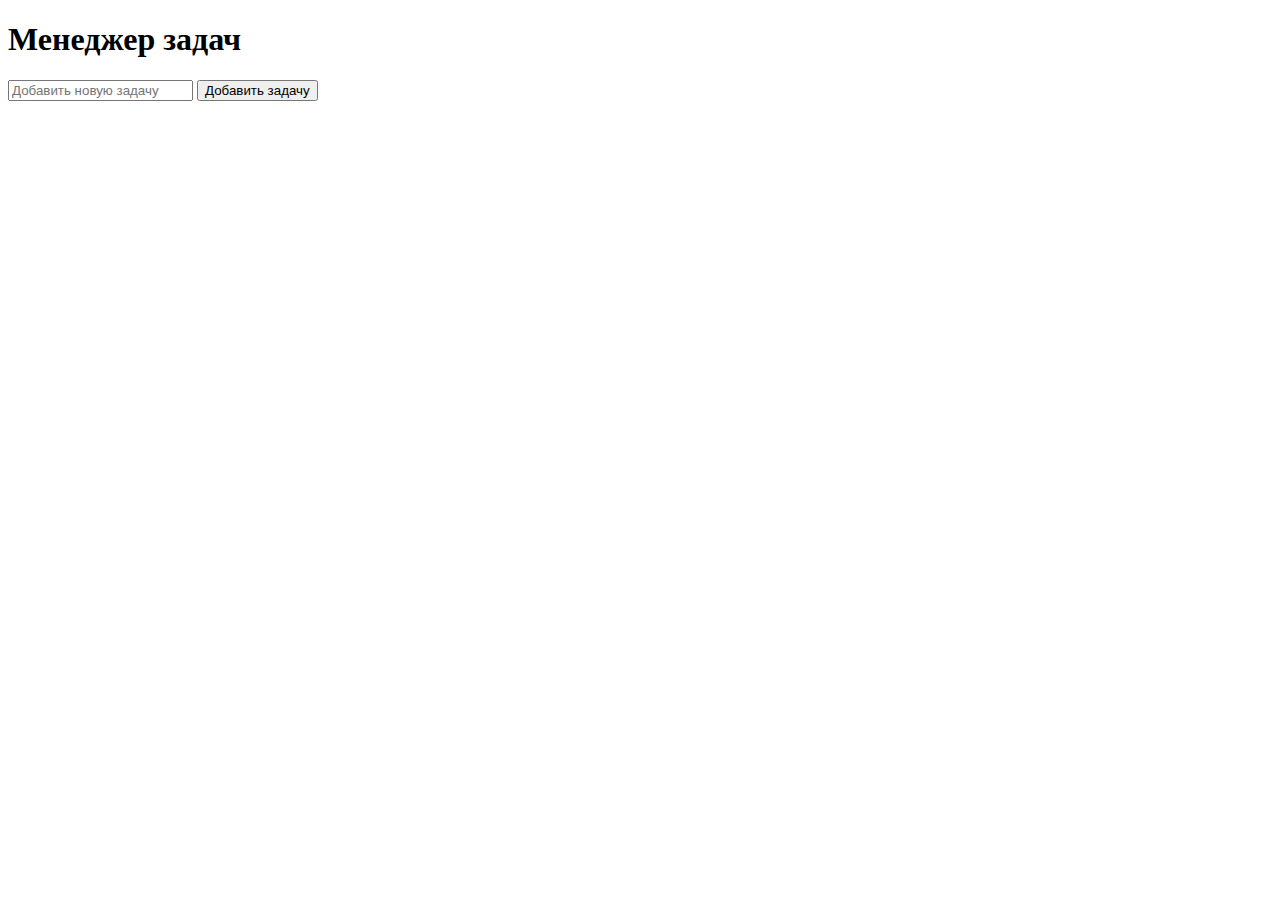
<file: task5/zadacha.html>
<!DOCTYPE html>
<html lang="en">
<head>
<meta charset="UTF-8">
<meta name="viewport" content="width=device-width, initial-scale=1.0">
<title>Управление задачами</title>
<link rel="stylesheet" href="styles.css">
</head>
<body>
<h1>Менеджер задач</h1>
<input type="text" id="taskInput" placeholder="Добавить новую задачу">
<button onclick="addTask()">Добавить задачу</button>
<ul id="taskList"></ul>
<script src="script.js"></script>
</body>
</html>
</file>
<file: task3/style.css>
body {
  font-family: Arial, sans-serif;
  line-height: 1.6;
  margin: 0;
  padding: 0;
}

header {
  background: #49688e;
  color: #fff;
  padding: 10px 0;
  text-align: center;
}

header h1 {
  margin: 0;
}

main {
  padding: 20px;
}

section {
  margin-bottom: 20px;
  padding: 15px;
}

h2 {
  color: #333;
}

img {
  max-width: 100%;
  height: auto;
  display: block;
  margin: 10px 0;  
}

figure {
  /* задаём рамку и внутренние отступы для контента */
  border: 0px solid #333;
  padding: 7px;
  /* минимальная ширина блока, после которой не происходит масштабирование */
  min-width: 250px;
}

figcaption {
  /* тэг идет первым в блоке - подпись будет сверху */
  /* выравнивание по центру, и изменим фон */
  text-align: center;
  font-style: italic;
}

img {
  border: 3px solid #00af64;
}

form {
  max-width: 500px;
  margin: auto;
}

label {
  display: block;
  margin-top: 10px;
}

input, textarea {
  width: 100%;
  padding: 10px;
  margin-top: 5px;
  border: 1px solid #ddd;
  border-radius: 4px;
}

button {
  display: block;
  width: 100%;
  padding: 10px;
  background: #49688e;
  color: #fff;
  border: none;
  border-radius: 4px;
  cursor: pointer;
  margin-top: 10px;
}

button:hover {
  background: #555;
}

footer {
  background: #49688e;
  color: #fff;
  text-align: center;
  padding: 10px 0;
  position: fixed;
  width: 100%;
  bottom: 0;
}
</file>
<file: task5/styles.css>
body {
    font-family Arial, sans-serif;
    margin 0;
    padding 0;
}

h1 {
    text-align center;
}

input[type=text] {
    width 60%;
    padding 8px;
    margin 10px;
}

button {
    padding 8px 16px;
    background-color #007bff;
    color white;
    border none;
    cursor pointer;
}

buttonhover {
    background-color #0056b3;
}

ul {
    list-style-type none;
    padding 0;
}
</file>
